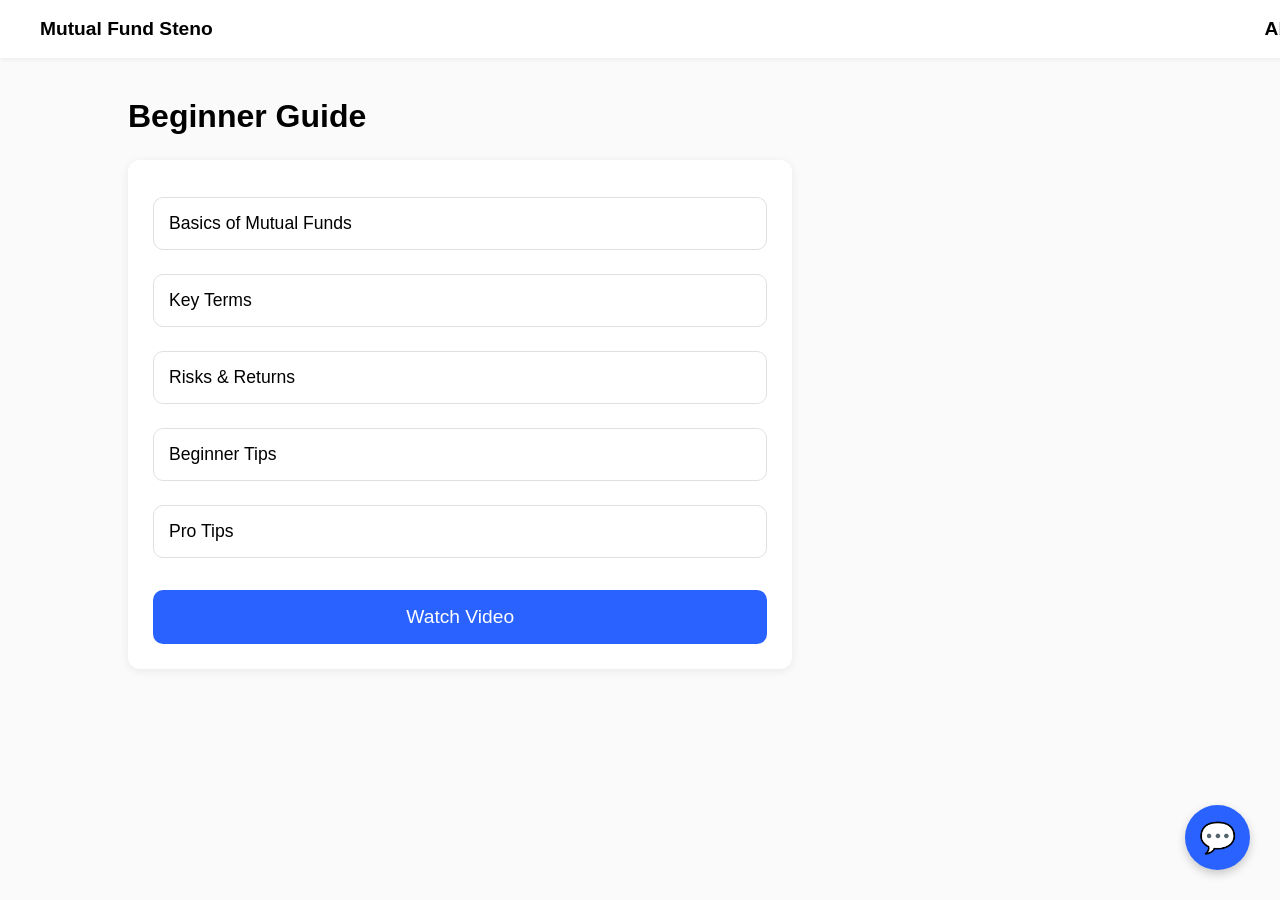
<file: frontend/begineer page/index.html>
<!DOCTYPE html>
<html lang="en">
<head>
  <meta charset="UTF-8">
  <meta name="viewport" content="width=device-width, initial-scale=1.0">
  <title>Beginner Guide - Mutual Fund Steno</title>

  <style>
    body {
      font-family: 'Poppins', sans-serif;
      background: #fafafa;
      margin: 0;
      padding: 0;
    }

    /* Navbar */
    .navbar {
      width: 100%;
      background: white;
      padding: 18px 40px;
      box-shadow: 0 2px 4px rgba(0,0,0,0.05);
      display: flex;
      justify-content: space-between;
      align-items: center;
      font-weight: 600;
      font-size: 1.2rem;
    }

    .navbar a {
      text-decoration: none;
      color: black;
    }

    .container {
      width: 80%;
      margin: 40px auto;
    }

    h1 {
      font-size: 2rem;
      font-weight: 700;
      margin-bottom: 25px;
    }

    .guide-box {
      width: 60%;
      background: white;
      padding: 25px;
      border-radius: 12px;
      box-shadow: 0 2px 10px rgba(0,0,0,0.07);
    }

    .guide-button {
      width: 100%;
      padding: 15px;
      margin: 12px 0;
      border-radius: 10px;
      border: 1px solid #e0e0e0;
      background: #ffffff;
      cursor: pointer;
      text-align: left;
      font-size: 1.1rem;
      transition: 0.2s ease;
    }

    .guide-button:hover {
      background: #e8f0fe;
    }

    .video-btn {
      margin-top: 20px;
      width: 100%;
      padding: 16px;
      background: #2962ff;
      color: white;
      font-size: 1.2rem;
      border-radius: 10px;
      border: none;
      cursor: pointer;
      transition: 0.3s ease;
    }

    .video-btn:hover {
      background: #0039cb;
    }

    /* Chat button */
    .chat-icon {
      position: fixed;
      bottom: 30px;
      right: 30px;
      width: 65px;
      height: 65px;
      background: #2962ff;
      border-radius: 50%;
      display: flex;
      align-items: center;
      justify-content: center;
      cursor: pointer;
      box-shadow: 0 4px 10px rgba(0,0,0,0.2);
    }

    .chat-icon span {
      font-size: 30px;
      color: white;
    }
  </style>

</head>
<body>

  <!-- NAVBAR -->
  <div class="navbar">
    <a href="#">Mutual Fund Steno</a>
    <a href="#">About</a>
  </div>

  <div class="container">
    <h1>Beginner Guide</h1>

    <div class="guide-box">

      <button class="guide-button">Basics of Mutual Funds</button>
      <button class="guide-button">Key Terms</button>
      <button class="guide-button">Risks & Returns</button>
      <button class="guide-button">Beginner Tips</button>
      <button class="guide-button">Pro Tips</button>

      <button class="video-btn">Watch Video</button>

    </div>
  </div>

  <!-- Floating Chat Icon -->
  <div class="chat-icon" onclick="alert('Chat feature coming soon!')">
    <span>💬</span>
  </div>

</body>
</html>
</file>
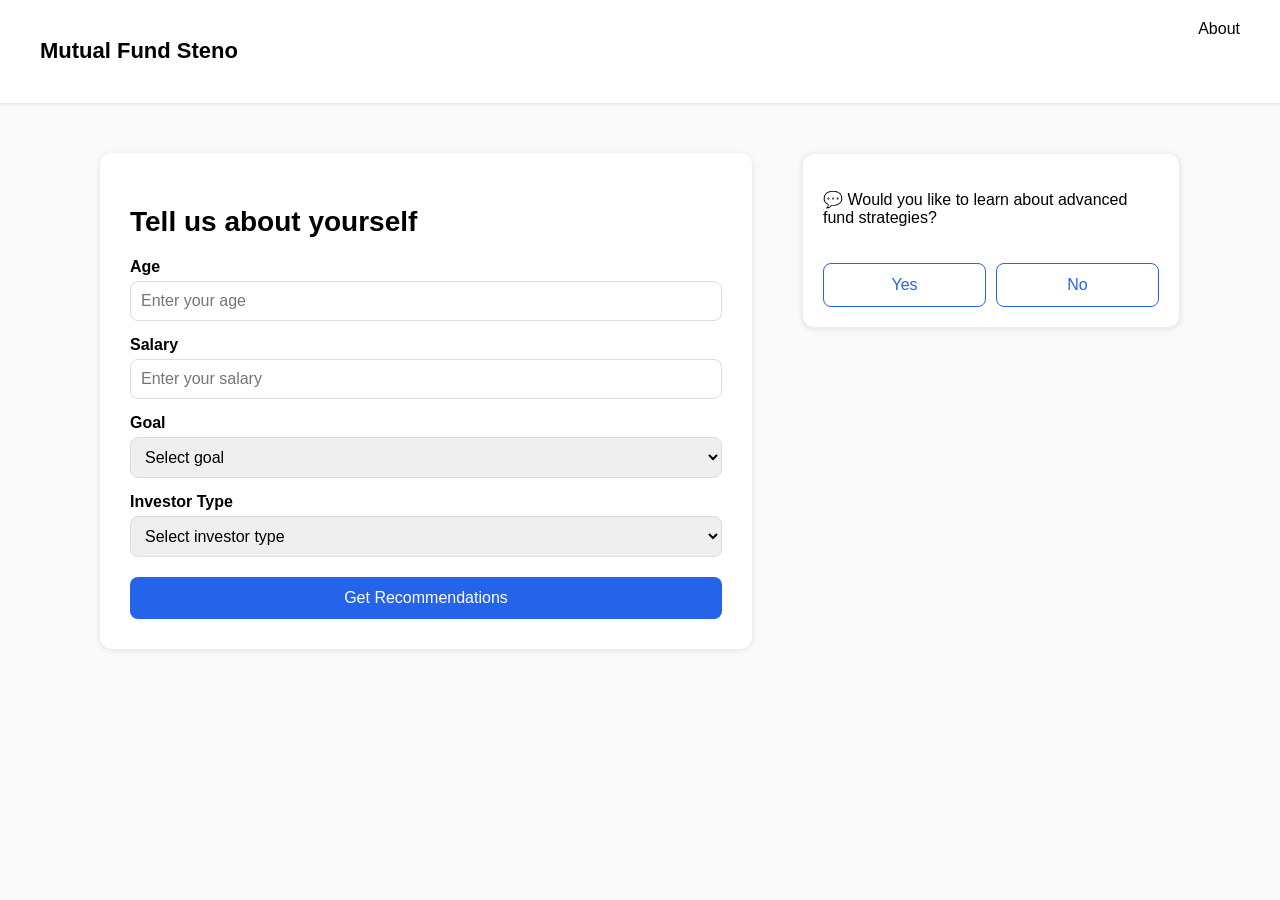
<file: frontend/Dashboard/index.html>
<!DOCTYPE html>
<html lang="en">
<head>
  <meta charset="UTF-8" />
  <meta name="viewport" content="width=device-width, initial-scale=1.0" />
  <title>Mutual Fund Steno</title>
  <link rel="stylesheet" href="style.css" />
</head>
<body>
  <header>
    <h2>Mutual Fund Steno</h2>
    <a href="#">About</a>
  </header>

  <main>
    <section class="form-section">
      <h1>Tell us about yourself</h1>

      <label>Age</label>
      <input type="number" id="age" placeholder="Enter your age" />

      <label>Salary</label>
      <input type="number" id="salary" placeholder="Enter your salary" />

      <label>Goal</label>
      <select id="goal">
        <option value="">Select goal</option>
        <option value="retirement">Retirement</option>
        <option value="education">Education</option>
        <option value="wealth">Wealth Growth</option>
      </select>

      <label>Investor Type</label>
      <select id="investor-type">
        <option value="">Select investor type</option>
        <option value="beginner">Beginner</option>
        <option value="advanced">Advanced</option>
      </select>

      <button id="getRecommendations">Get Recommendations</button>
    </section>

    <section class="chat-section">
      <div class="chat-box">
        <p>💬 Would you like to learn about advanced fund strategies?</p>
        <div class="buttons">
          <button onclick="answer('yes')">Yes</button>
          <button onclick="answer('no')">No</button>
        </div>
      </div>
    </section>
  </main>

  <script src="script.js"></script>
</body>
</html>
</file>
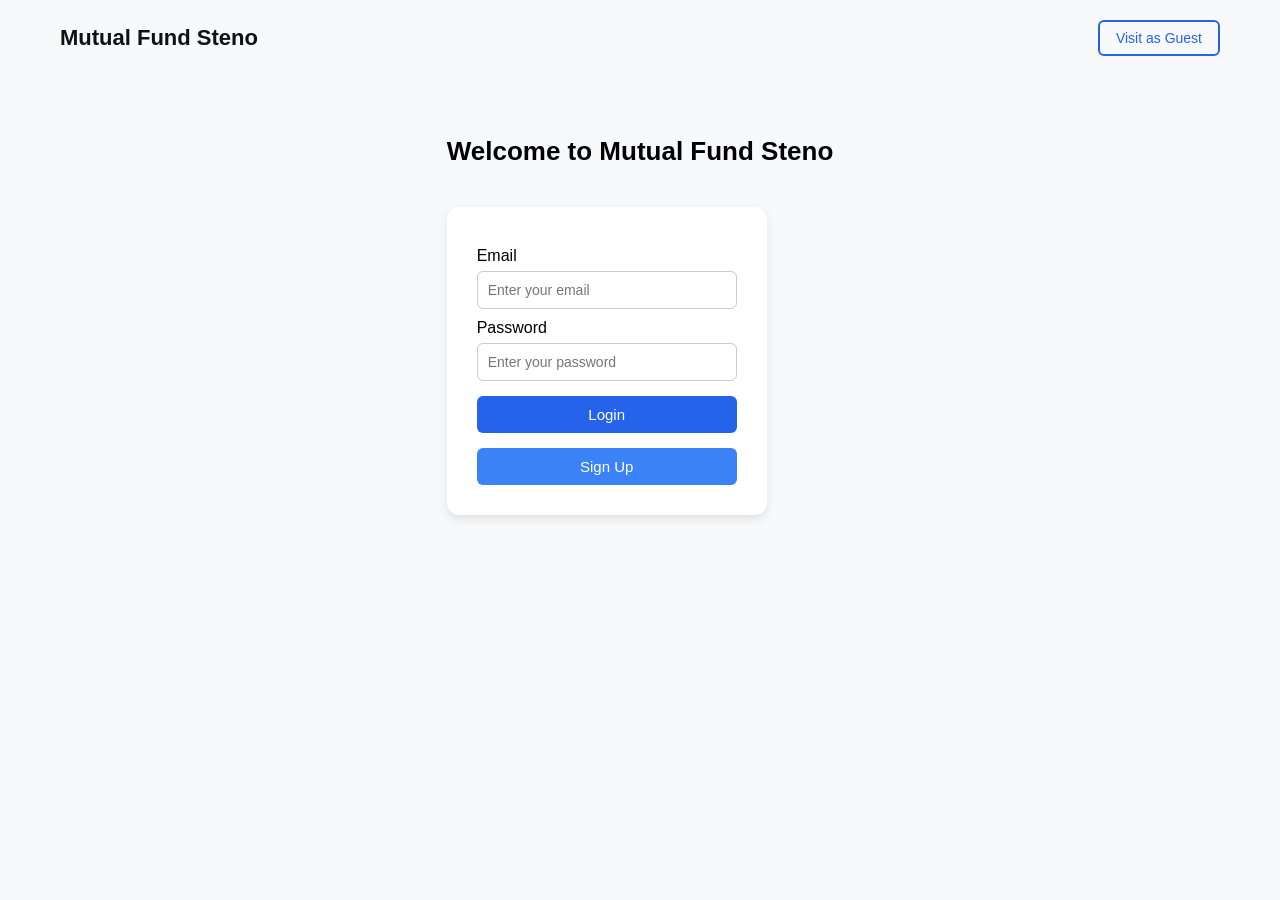
<file: frontend/login_page/index.html>
<!DOCTYPE html>
<html lang="en">
<head>
  <meta charset="UTF-8" />
  <meta name="viewport" content="width=device-width, initial-scale=1.0" />
  <title>Mutual Fund Steno - Login</title>
  <link rel="stylesheet" href="style.css" />
</head>
<body>
  <header>
    <h1 class="logo">Mutual Fund Steno</h1>
    <nav>
      <button class="guest-btn" onclick="visitAsGuest()">Visit as Guest</button>
    </nav>
  </header>

  <main>
    <h2>Welcome to Mutual Fund Steno</h2>

    <div class="login-box">
      <label>Email</label>
      <input type="email" id="email" placeholder="Enter your email">

      <label>Password</label>
      <input type="password" id="password" placeholder="Enter your password">

      <button class="login-btn" onclick="login()">Login</button>
      <button class="signup-btn" onclick="signup()">Sign Up</button>
    </div>
  </main>

  <script src="script.js"></script>
</body>
</html>
</file>
<file: frontend/Dashboard/style.css>
* {
  box-sizing: border-box;
  font-family: Arial, sans-serif;
}

body {
  background-color: #fafafa;
  margin: 0;
  padding: 0;
}

header {
  display: flex;
  justify-content: space-between;
  padding: 20px 40px;
  background: white;
  box-shadow: 0 1px 3px rgba(0,0,0,0.1);
}

header h2 {
  font-size: 22px;
  font-weight: bold;
}

header a {
  text-decoration: none;
  color: black;
  font-size: 16px;
}

main {
  display: flex;
  justify-content: space-between;
  align-items: flex-start;
  padding: 50px 100px;
  gap: 50px;
}

.form-section {
  flex: 1;
  background: white;
  padding: 30px;
  border-radius: 12px;
  box-shadow: 0 1px 6px rgba(0,0,0,0.1);
}

.form-section h1 {
  font-size: 28px;
  margin-bottom: 20px;
}

label {
  display: block;
  margin-top: 15px;
  font-weight: bold;
}

input, select {
  width: 100%;
  padding: 10px;
  margin-top: 5px;
  border: 1px solid #ddd;
  border-radius: 8px;
  font-size: 16px;
}

button {
  background-color: #2563eb;
  color: white;
  padding: 12px;
  border: none;
  border-radius: 8px;
  margin-top: 20px;
  font-size: 16px;
  cursor: pointer;
  width: 100%;
}

button:hover {
  background-color: #1d4ed8;
}

.chat-section {
  width: 35%;
}

.chat-box {
  background: white;
  border: 1px solid #eee;
  border-radius: 12px;
  padding: 20px;
  box-shadow: 0 1px 6px rgba(0,0,0,0.1);
}

.chat-box p {
  font-size: 16px;
}

.buttons {
  margin-top: 10px;
  display: flex;
  gap: 10px;
}

.buttons button {
  flex: 1;
  background: white;
  color: #2563eb;
  border: 1px solid #2563eb;
}

.buttons button:hover {
  background: #2563eb;
  color: white;
}
</file>
<file: frontend/login_page/style.css>
* {
  margin: 0;
  padding: 0;
  box-sizing: border-box;
  font-family: 'Poppins', sans-serif;
}

body {
  background-color: #f8f9fb;
  display: flex;
  flex-direction: column;
  align-items: center;
  min-height: 100vh;
}

header {
  width: 100%;
  padding: 20px 60px;
  display: flex;
  justify-content: space-between;
  align-items: center;
}

.logo {
  font-size: 22px;
  font-weight: bold;
  color: #111;
}

.guest-btn {
  background: transparent;
  border: 2px solid #2563eb;
  color: #2563eb;
  padding: 8px 16px;
  border-radius: 6px;
  cursor: pointer;
  font-size: 14px;
  transition: all 0.3s ease;
}

.guest-btn:hover {
  background: #2563eb;
  color: white;
}

main {
  text-align: center;
  margin-top: 60px;
}

main h2 {
  font-size: 26px;
  font-weight: 600;
  margin-bottom: 40px;
}

.login-box {
  background: white;
  width: 320px;
  padding: 30px;
  border-radius: 12px;
  box-shadow: 0 4px 10px rgba(0,0,0,0.1);
  text-align: left;
}

.login-box label {
  display: block;
  font-weight: 500;
  margin-top: 10px;
}

.login-box input {
  width: 100%;
  padding: 10px;
  margin-top: 6px;
  border: 1px solid #ccc;
  border-radius: 6px;
  font-size: 14px;
}

.login-btn, .signup-btn {
  width: 100%;
  padding: 10px;
  border: none;
  border-radius: 6px;
  font-size: 15px;
  font-weight: 500;
  color: white;
  margin-top: 15px;
  cursor: pointer;
}

.login-btn {
  background-color: #2563eb;
}

.login-btn:hover {
  background-color: #1e4ed8;
}

.signup-btn {
  background-color: #3b82f6;
}

.signup-btn:hover {
  background-color: #2563eb;
}
</file>
